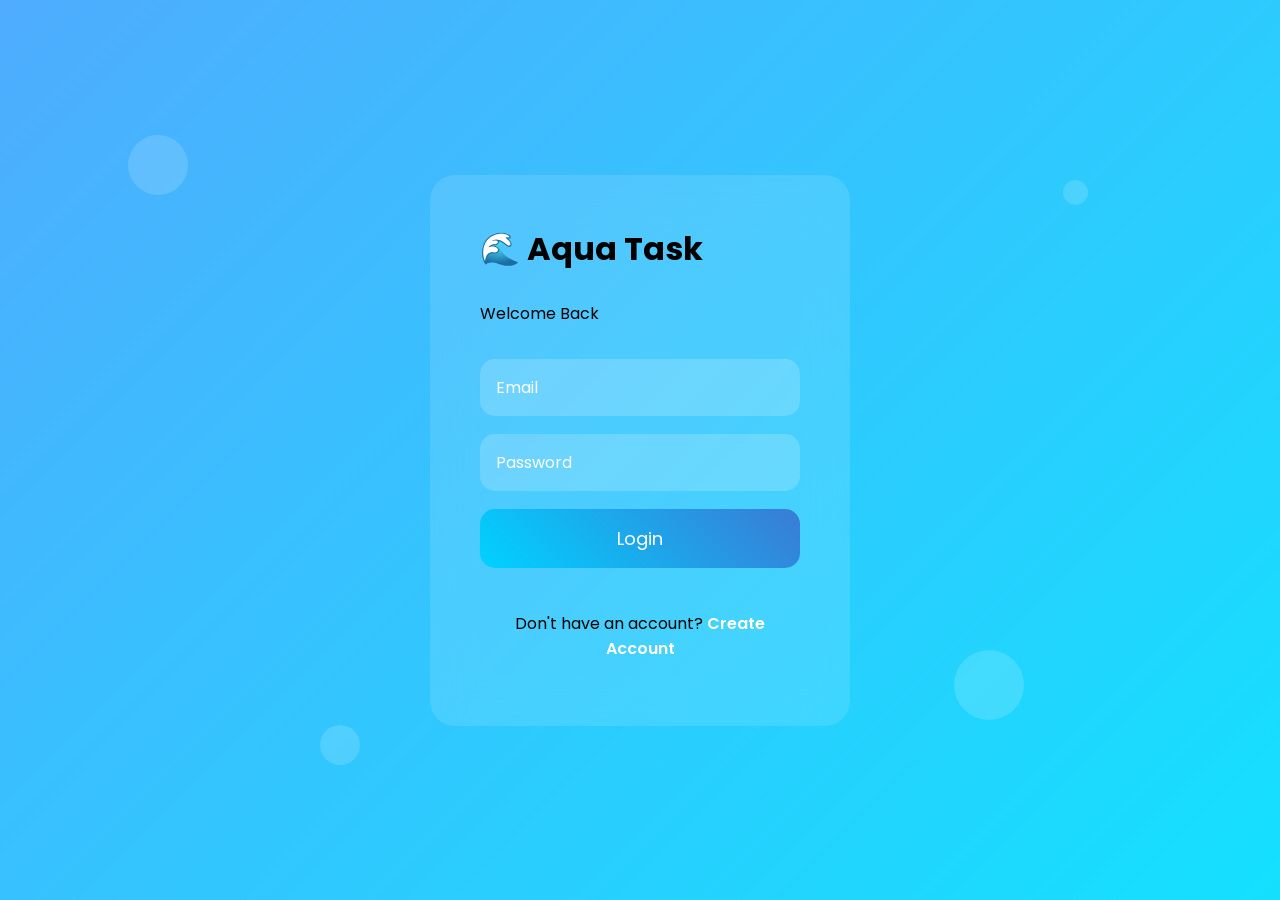
<file: index.html>
<!DOCTYPE html>
<html lang="en">
<head>
    <meta charset="UTF-8">
    <meta name="viewport" content="width=device-width, initial-scale=1.0">
    <title>To-Do List</title>
    <link rel="stylesheet" href="style.css">
</head>

<body>

<div class="container">

    <button id="logoutBtn">🚪 Logout</button>
    
    <button id="themeBtn">🌙 Dark Mode</button>

    <h1>aqua's To-Do List</h1>
    
   <p id="taskCounter">0 Tasks</p>

   <div class="progressBox">

    <div class="progressTop">
        <span>Progress</span>
        <span id="progressText">0%</span>
    </div>

    <div class="progressBar">

        <div id="progressFill"></div>

    </div>

</div>

  <input type="text" id="taskInput" placeholder="What do you need to do today?">

<div class="taskControls">

    <select id="priority">
        <option value="High">🔴 High</option>
        <option value="Medium" selected>🟡 Medium</option>
        <option value="Low">🟢 Low</option>
    </select>

    <button class="addBtn" onclick="addTask()">
        Add Task
    </button>

</div>

<input type="text" id="searchTask" placeholder="🔍 Search tasks...">

<div class="filters">

    <button onclick="filterTasks('all')">All</button>

    <button onclick="filterTasks('active')">Active</button>

    <button onclick="filterTasks('completed')">Completed</button>

    <button class="clearBtn" onclick="clearCompleted()">
        🗑 Clear Completed
    </button>

</div>

<script src="script.js"></script>

</body>
</html>
</file>
<file: style.css>
*{
    margin:0;
    padding:0;
    box-sizing:border-box;
    font-family:'Segoe UI',sans-serif;
}

body{
    margin:0;
    display:flex;
    justify-content:center;
    align-items:center;
    min-height:100vh;

    font-family:'Segoe UI',sans-serif;

    background:linear-gradient(-45deg,#667eea,#764ba2,#23a6d5,#23d5ab);
    background-size:400% 400%;

    animation:gradient 15s ease infinite,
              fadeIn .8s ease;

              .container{

    width:460px;

    max-width:95%;

    padding:32px;
}

    background:rgba(255,255,255,.15);
    backdrop-filter:blur(20px);

    border-radius:20px;

    box-shadow:0 15px 35px rgba(0,0,0,.3);

    color:white;

    animation:float 4s ease-in-out infinite;
}

@keyframes float{
    0%{transform:translateY(0);}
    50%{transform:translateY(-10px);}
    100%{transform:translateY(0);}
}

h1{
    text-align:center;
    margin-bottom:15px;
    font-size:32px;
}

#taskCounter{
    text-align:center;
    color:white;
    margin-bottom:20px;
    opacity:.8;
    font-size:18px;
}

#themeBtn{
    width:100%;
    margin-bottom:20px;
    padding:12px;
    border:none;
    border-radius:12px;
    cursor:pointer;
    background:#ffffff22;
    color:white;
    font-size:16px;
    transition:.3s;
}

#themeBtn:hover{
    background:#ffffff44;
}

input{
    width:100%;
    padding:12px;
    margin:15px 0;

    border:none;
    border-radius:10px;

    outline:none;

    transition:.3s;
}

input:focus{
    transform:scale(1.03);
    box-shadow:0 0 20px rgba(255,255,255,.7);
}

button{
    padding:12px 20px;

    border:none;
    border-radius:12px;

    cursor:pointer;

    transition:.3s;
}

button:hover{
    transform:translateY(-3px) scale(1.05);
    box-shadow:0 10px 20px rgba(0,0,0,.25);
}

ul{
    list-style:none;
}

li{
    display:flex;
    justify-content:space-between;
    align-items:center;

    padding:14px;

    margin-bottom:12px;

    border-radius:12px;

    background:white;
    color:#333;

    animation:slideUp .4s ease;
}
@keyframes slideUp{
    from{
        opacity:0;
        transform:translateY(40px) scale(.9);
    }
    to{
        opacity:1;
        transform:translateY(0) scale(1);
    }
}

/* ---------- Common Button Style ---------- */

button{

    height:46px;
    padding:0 18px;

    border:none;
    border-radius:12px;

    font-size:15px;
    font-weight:600;

    cursor:pointer;

    transition:.25s ease;
}

/* ---------- LIGHT MODE ---------- */

body:not(.dark) button{

    background:linear-gradient(135deg,#007bff,#00b4ff);
    color:white;
}

body:not(.dark) button:hover{

    background:linear-gradient(135deg,#0069d9,#0096e6);
    box-shadow:0 8px 20px rgba(0,123,255,.35);
}

/* ---------- DARK MODE ---------- */

.dark button{

    background:#334155;
    color:white;
}

.dark button:hover{

    background:#475569;
    box-shadow:0 8px 20px rgba(0,0,0,.35);
}
@keyframes fadeIn{
    from{
        opacity:0;
        transform:scale(.95);
    }
    to{
        opacity:1;
        transform:scale(1);
    }
}

button{
    position:relative;
    transition:.4s;
    overflow:hidden;
}

.completed{
    text-decoration:line-through;
    opacity:.6;
    transform:scale(.98);
    transition:.3s;
}
@keyframes gradient{

    0%{
        background-position:0% 50%;
    }

    50%{
        background-position:100% 50%;
    }

    100%{
        background-position:0% 50%;
    }
}

@keyframes fadeIn{

    from{
        opacity:0;
        transform:scale(.95);
    }

    to{
        opacity:1;
        transform:scale(1);
    }
}

@keyframes float{

    0%{
        transform:translateY(0);
    }

    50%{
        transform:translateY(-10px);
    }

    100%{
        transform:translateY(0);
    }
}

@keyframes slideUp{

    from{
        opacity:0;
        transform:translateY(30px) scale(.9);
    }

    to{
        opacity:1;
        transform:translateY(0) scale(1);
    }
}
.filters{
    display:flex;
    justify-content:center;
    gap:10px;
    margin:20px 0;
}

.filters button{
    padding:10px 18px;
    border:none;
    border-radius:10px;
    cursor:pointer;
}
.completed{
    text-decoration: line-through;
    opacity: .6;
}
select{
    width:100%;
    padding:12px;
    margin:15px 0;
    border:none;
    border-radius:12px;
    font-size:16px;
}
#searchTask{
    width:100%;
    margin-top:15px;
    margin-bottom:15px;
}
.progressBox{
    margin:20px 0;
}

.progressTop{
    display:flex;
    justify-content:space-between;
    margin-bottom:8px;
    color:white;
    font-weight:600;
}

.progressBar{
    width:100%;
    height:12px;
    background:rgba(255,255,255,.2);
    border-radius:20px;
    overflow:hidden;
}

#progressFill{
    width:0%;
    height:100%;
    border-radius:20px;
    background:linear-gradient(90deg,#00f2fe,#4facfe);
    transition:.5s;
}
/* ---------- Logout Button ---------- */

#logoutBtn{

    width:110px;
    height:45px;

    margin-bottom:18px;

    background:white;
    color:#333;

    font-weight:600;

    border-radius:12px;
}

/* ---------- Dark Button ---------- */

#themeBtn{

    height:45px;

    margin-bottom:25px;

    display:flex;

    justify-content:center;

    align-items:center;
}

/* ---------- Input + Button ---------- */

.taskControls{

    display:flex;

    gap:12px;

    align-items:center;

    margin-top:15px;

    margin-bottom:18px;
}

.taskControls select{

    flex:1;

    margin:0;

    height:46px;
}

.addBtn{

    width:130px;

    height:46px;

    margin:0;

    background:#ffffff;

    color:#333;

    font-weight:600;
}

.addBtn:hover{

    background:#f4f4f4;
}

/* ---------- Search ---------- */

#searchTask{

    margin-top:0;

    margin-bottom:20px;

    height:46px;
}

/* ---------- Filter Buttons ---------- */

.filters{

    display:flex;

    flex-wrap:wrap;

    gap:10px;

    margin-top:10px;

    justify-content:center;
}

.filters button{

    min-width:95px;

    height:44px;

    padding:0 18px;

    display:flex;

    justify-content:center;

    align-items:center;

    font-weight:600;

    background:white;

    color:#333;
}

.clearBtn{

    min-width:170px;
}

/* ---------- Hover ---------- */

.filters button:hover,
#logoutBtn:hover,
.addBtn:hover{

    transform:translateY(-2px);

    box-shadow:0 10px 25px rgba(0,0,0,.15);
}

/* ---------- Better Inputs ---------- */

input,
select{

    height:46px;

    font-size:15px;
}
</file>
<file: auth.css>
*{
    margin:0;
    padding:0;
    box-sizing:border-box;
    font-family:'Poppins',sans-serif;
}

body{
    display:flex;
    justify-content:center;
    align-items:center;
    min-height:100vh;
    overflow:hidden;
    background:linear-gradient(-45deg,#00c6ff,#0072ff,#00f2fe,#4facfe);
    background-size:400% 400%;
    animation:bg 15s ease infinite;
}

@keyframes bg{
    0%{background-position:0% 50%;}
    50%{background-position:100% 50%;}
    100%{background-position:0% 50%;}
}

.background span{
    position:absolute;
    width:25px;
    height:25px;
    background:rgba(255,255,255,.15);
    border-radius:50%;
    animation:float 12s linear infinite;
}

.background span:nth-child(1){
    left:10%;
    top:15%;
    width:60px;
    height:60px;
}

.background span:nth-child(2){
    right:15%;
    top:20%;
}

.background span:nth-child(3){
    left:25%;
    bottom:15%;
    width:40px;
    height:40px;
}

.background span:nth-child(4){
    right:20%;
    bottom:20%;
    width:70px;
    height:70px;
}

@keyframes float{
    0%{
        transform:translateY(0) rotate(0);
    }
    50%{
        transform:translateY(-40px) rotate(180deg);
    }
    100%{
        transform:translateY(0) rotate(360deg);
    }
}

.container{
    position:relative;
    width:900px;
    height:600px;
    overflow:hidden;

    display:flex;
    justify-content:center;
    align-items:center;
}

.form{
    position:absolute;

    width:420px;
    padding:50px;

    background:rgba(255,255,255,.12);
    backdrop-filter:blur(20px);

    border-radius:25px;

    display:flex;
    flex-direction:column;
    gap:18px;

    transition:.8s;
}

.login{
    left:50%;
    transform:translateX(-50%);
}

.signup{
    left:150%;
    transform:translateX(-50%);
}

.container.active .login{
    left:-50%;
}

.container.active .signup{
    left:50%;
}

h1{
    margin-bottom:10px;
}

.form p{
    margin-bottom:15px;
}

input{
    width:100%;
    padding:16px;

    border:none;
    outline:none;

    border-radius:15px;

    background:rgba(255,255,255,.18);

    color:white;

    font-size:16px;
}

input::placeholder{
    color:white;
}

input:focus{
    background:rgba(255,255,255,.3);
    transform:scale(1.02);
}

button{
    padding:16px;

    border:none;

    border-radius:15px;

    background:linear-gradient(45deg,#00d2ff,#3a7bd5);

    color:white;

    font-size:18px;

    cursor:pointer;

    transition:.3s;
}

button:hover{

    transform:translateY(-4px);

    box-shadow:0 15px 30px rgba(0,0,0,.3);

}

.switch{
    margin-top:25px;
    text-align:center;
}

.switch a{
    color:#ffffff;
    font-weight:600;
    text-decoration:none;
}

.switch a:hover{
    text-decoration:underline;
}
.forgot{
    text-align:right;
    color:white;
    text-decoration:none;
    font-size:14px;
}

.forgot:hover{
    color:#00f2fe;
}
</file>
